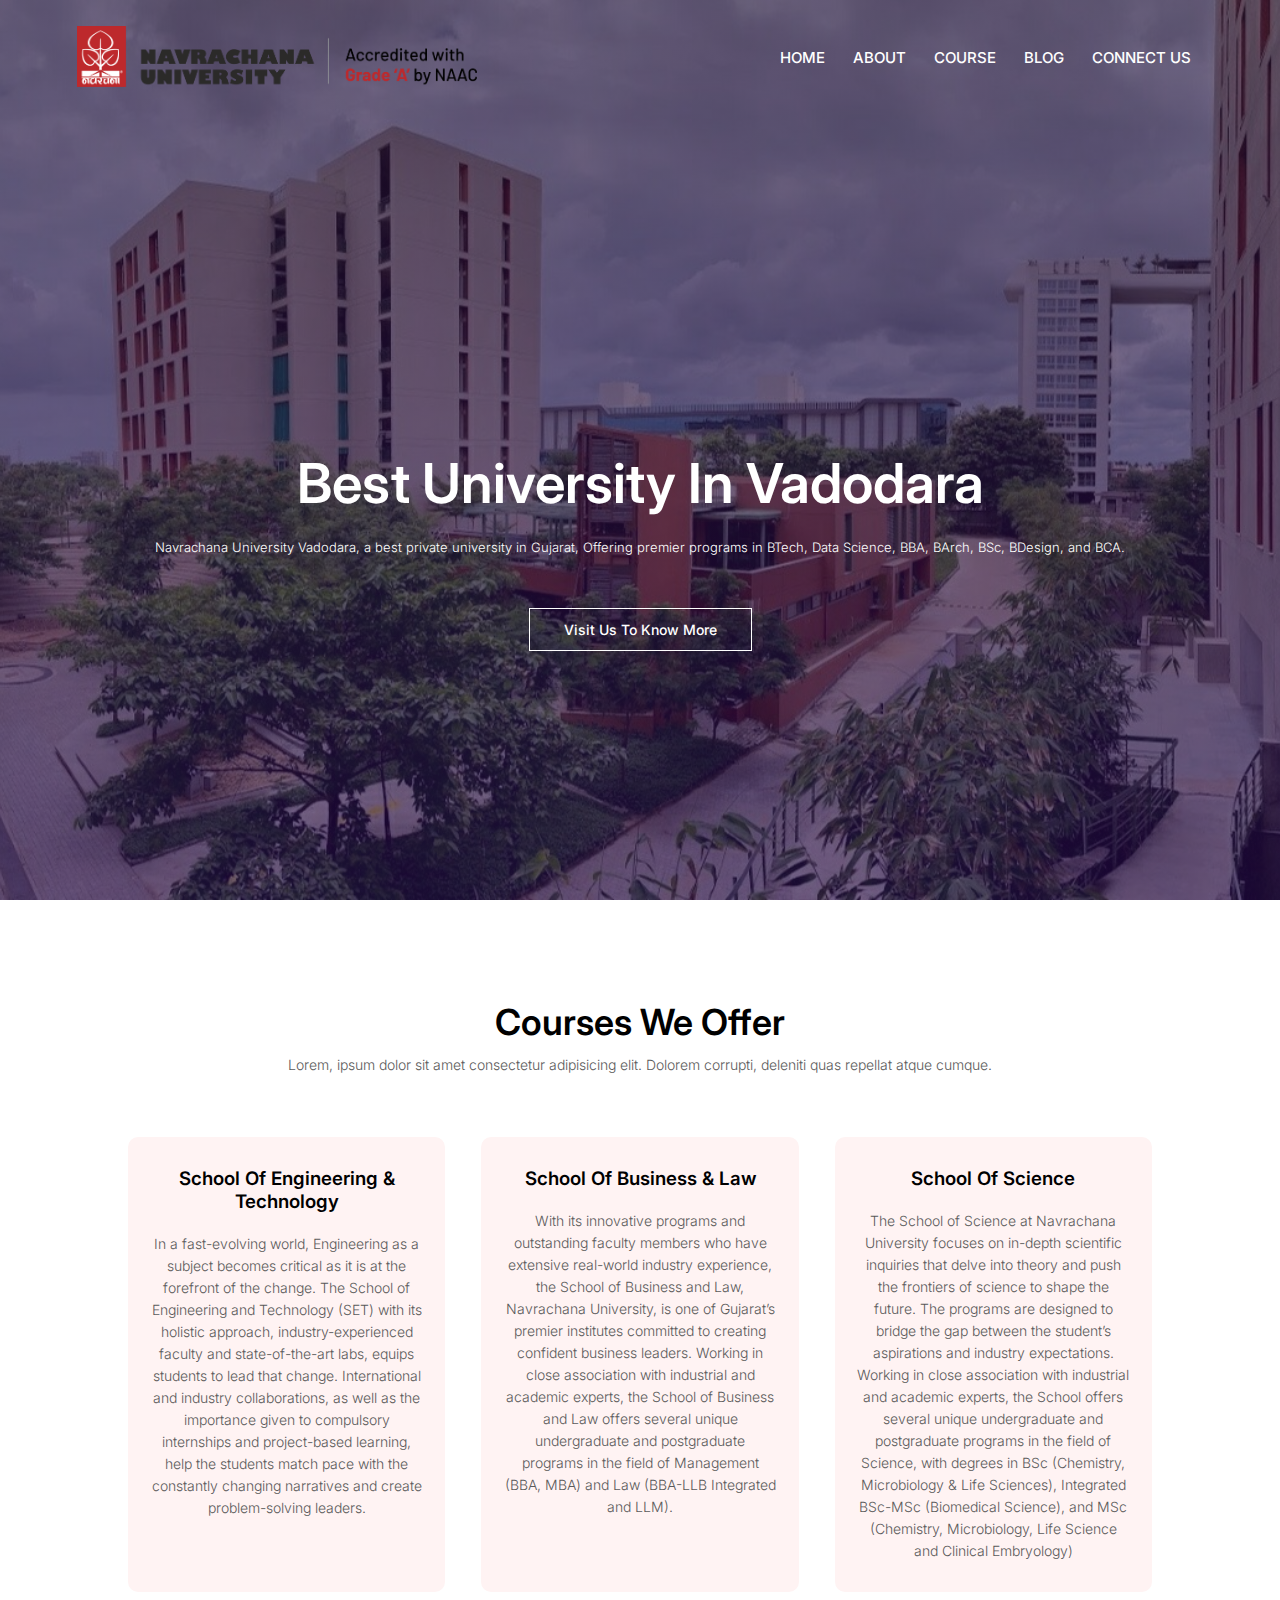
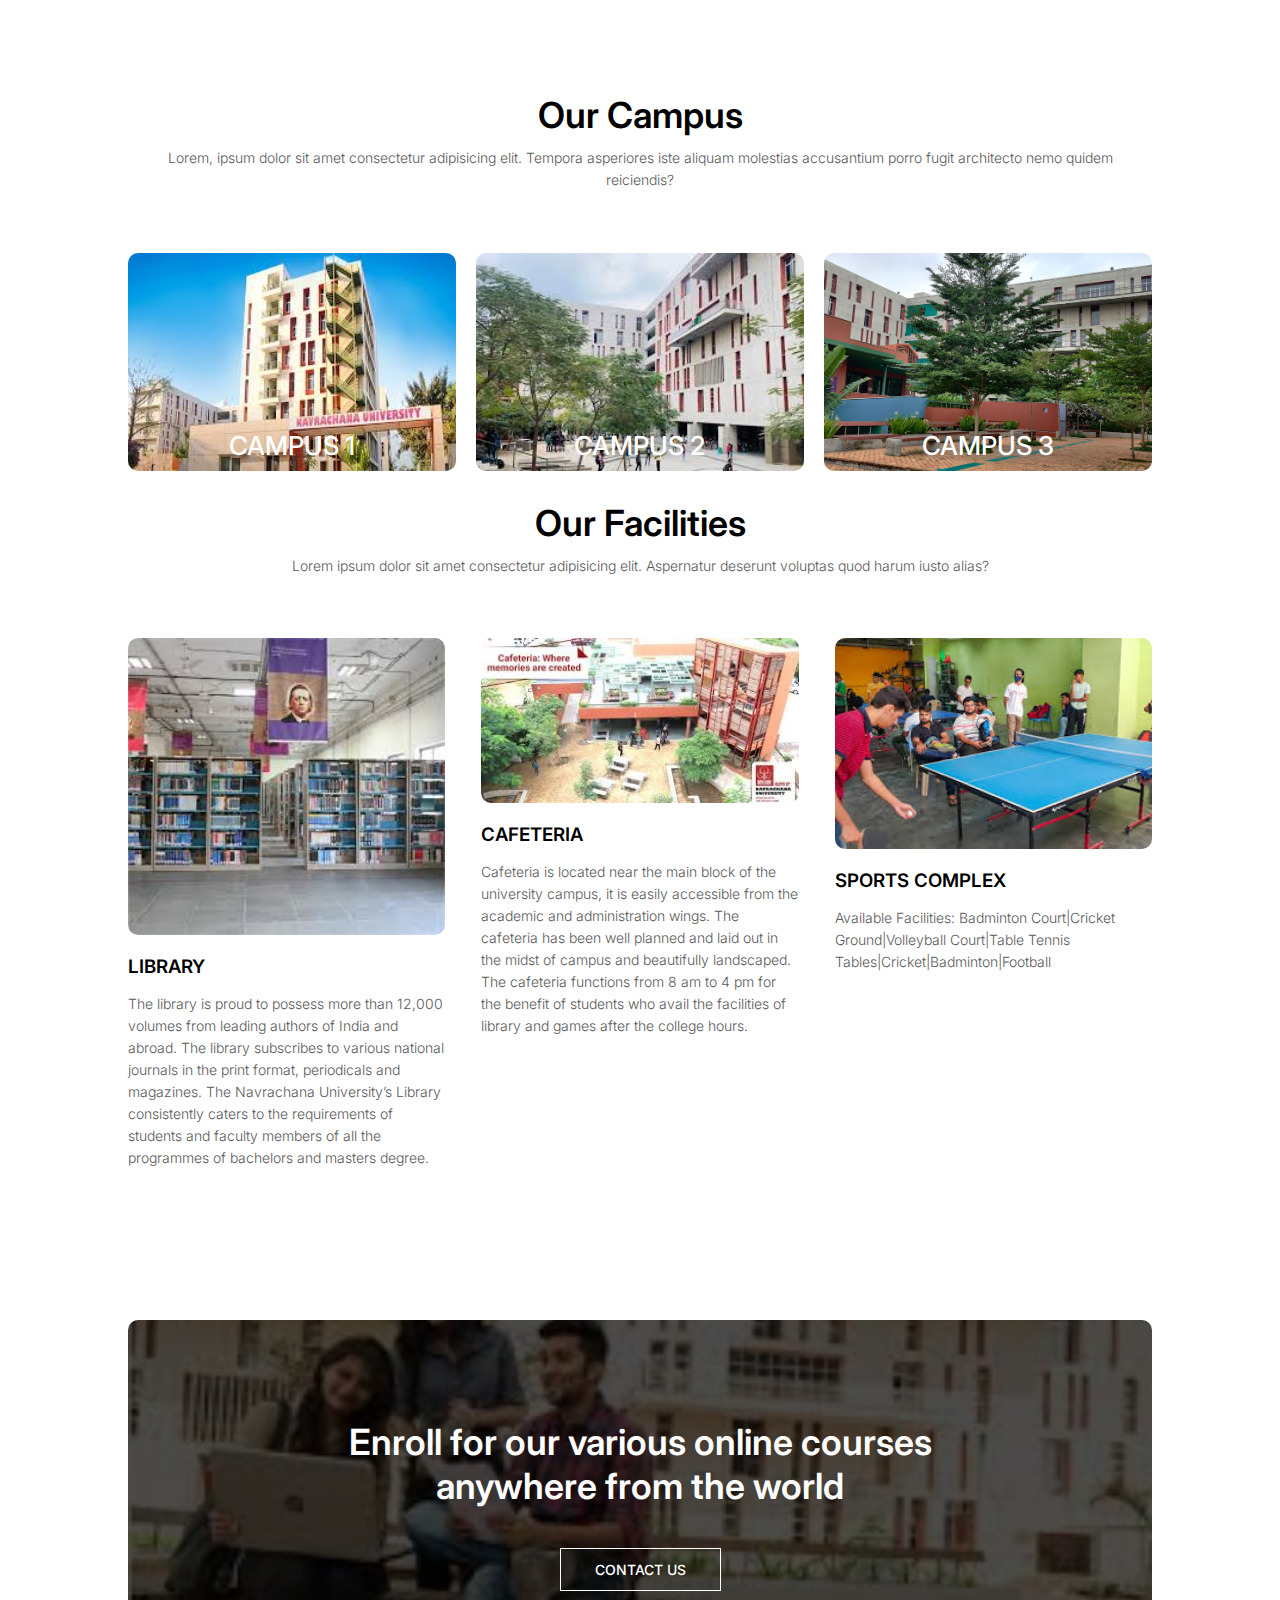
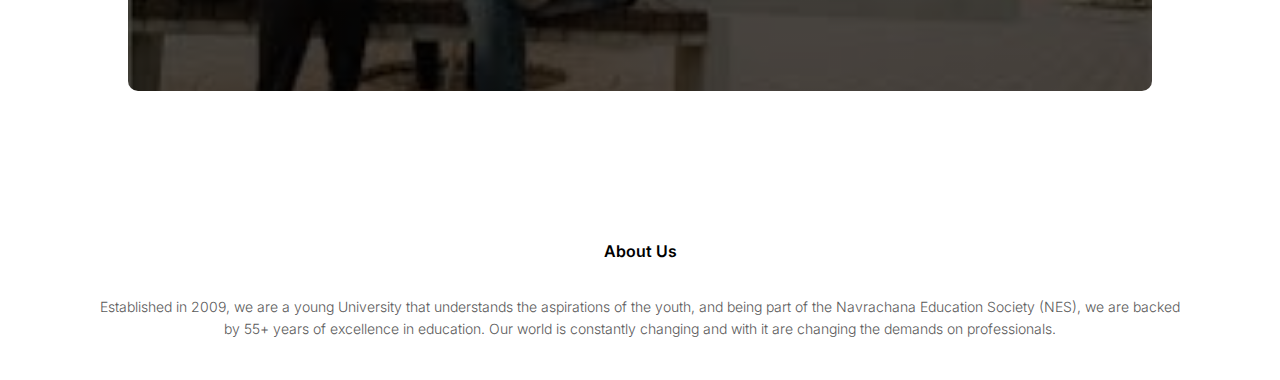
<file: index.html>
<!DOCTYPE html>
<html lang="en">
<head>
    <meta charset="UTF-8">
    <meta name="viewport" content="width=device-width, initial-scale=1.0">
    <title>Navrachna University</title>
    <link rel="stylesheet" href="style.css">
    <link rel="preconnect" href="https://fonts.googleapis.com">
<link rel="preconnect" href="https://fonts.gstatic.com" crossorigin>
<link href="https://fonts.googleapis.com/css2?family=Inter:ital,opsz,wght@0,14..32,500;1,14..32,500&display=swap" rel="stylesheet">
    
</head>

<body>
    <section class="header">
        <nav>
            <a href="index.html"><img src="Nuv Logo.png" alt=""></a>
            <div class="nav_links">
                <ul>
                    <li><a href="">HOME</a></li>
                    <li><a href="about.html">ABOUT</a></li>
                    <li><a href="course.html">COURSE</a></li>
                    <li><a href="blog.html">BLOG</a></li>
                    <li><a href="connect.html">CONNECT US</a></li>
                    
                </ul>
            </div>
        </nav>
        <div class="text-box">
            <h1>Best University In Vadodara</h1>
            <p>Navrachana University Vadodara, a best private university in Gujarat, Offering premier programs in BTech, Data Science, BBA, BArch, BSc, BDesign, and BCA.</p>
            <a href="" class="hero-btn">Visit Us To Know More</a>
        </div>
    </section>

    <!-- COURSE -->
    <section class="course">
        <h1>Courses We Offer</h1>
        <p>Lorem, ipsum dolor sit amet consectetur adipisicing elit. Dolorem corrupti, deleniti quas repellat atque cumque.</p>
        <div class="row">
            <div class="course-col">
                <h3>School Of Engineering & Technology</h3>
                <p>In a fast-evolving world, Engineering as a subject becomes critical as it is at the forefront of the change.
                The School of Engineering and Technology (SET) with its holistic approach, industry-experienced faculty and
                state-of-the-art labs, equips students to lead that change.
                International and industry collaborations, as well as the importance given to compulsory internships and project-based
                learning, help the students match pace with the constantly changing narratives and create problem-solving leaders.</p>
            </div>
            <div class="course-col">
                <h3>School Of Business & Law</h3>
                <p>With its innovative programs and outstanding faculty members who have extensive real-world industry experience, the School of Business and Law, Navrachana University, is one of Gujarat’s premier institutes committed to creating confident business leaders.
                Working in close association with industrial and academic experts, the School of Business and Law offers several unique undergraduate and postgraduate programs in the field of Management (BBA, MBA) and Law (BBA-LLB Integrated and LLM).</p>
            </div>
            <div class="course-col">
                <h3>School Of Science</h3>
                <p>The School of Science at Navrachana University focuses on in-depth scientific inquiries that delve into theory and push the frontiers of science to shape the future. The programs are designed to bridge the gap between the student’s aspirations and industry expectations. Working in close association with industrial and academic experts, the School offers several unique undergraduate and postgraduate programs in the field of Science, with degrees in BSc (Chemistry, Microbiology & Life Sciences), Integrated BSc-MSc (Biomedical Science), and MSc (Chemistry, Microbiology, Life Science and Clinical Embryology)</p>
            </div>
        </div>
    </section>
    <!-- CAMPUS -->
    <section class="campus">
        <h1>Our Campus</h1>
        <p>Lorem, ipsum dolor sit amet consectetur adipisicing elit. Tempora asperiores iste aliquam molestias accusantium porro fugit architecto nemo quidem reiciendis?</p>
        <div class="row">
            <div class="campus-col">
                <img src="Pic1.jpeg" alt="No Image">
                <div class="layer">
                    <h3>CAMPUS 1</h3>
                </div>
            </div>
            <div class="campus-col">
                <img src="pic2.jpeg" alt="No Image">
                <div class="layer">
                    <h3>CAMPUS 2</h3>
                </div>
            </div>
            <div class="campus-col">
                <img src="pic3.jpg" alt="No Image">
                <div class="layer">
                    <h3>CAMPUS 3</h3>
                </div>
            </div>
        </div>
    </section>

    <!-- FACILITIES -->
     <section class="facilities">
        <h1>Our Facilities</h1>
        <p>Lorem ipsum dolor sit amet consectetur adipisicing elit. Aspernatur deserunt voluptas quod harum iusto alias?</p>
        <div class="row">
            <!-- image to be uploaD here -->
            <div class="facilities-col">
                <img src="nuv_lib.jpeg" alt="">
                <h3>LIBRARY</h3>
                <p>The library is proud to possess more than 12,000 volumes from leading authors of India and abroad. The library subscribes to various national journals in the print format, periodicals and magazines. The Navrachana University’s Library consistently caters to the requirements of students and faculty members of all the programmes of bachelors and masters degree.</p>
            </div>
            <div class="facilities-col">
                <img src="nuv_cafe.jpeg" alt="">
                <h3>CAFETERIA</h3>
                <p>Cafeteria is located near the main block of the university campus, it is easily accessible from the academic and administration wings. The cafeteria has been well planned and laid out in the midst of campus and beautifully landscaped. The cafeteria functions from 8 am to 4 pm for the benefit of students who avail the facilities of library and games after the college hours.</p>
            </div>
            <div class="facilities-col">
                <img src="nuv_sports_complex.jpeg" alt="">
                <h3>SPORTS COMPLEX</h3>
                <p>Available Facilities: Badminton Court|Cricket Ground|Volleyball Court|Table Tennis Tables|Cricket|Badminton|Football</p>
            </div>
        </div>
     </section>

     <!-- CONTACT -->
      <section class="cta">
        <h1>Enroll for our various online courses<br>anywhere from the world</h1>
        <a href="" class="hero-btn">CONTACT US</a>
      </section>

      <!-- FOOTER -->
       <section class="footer">
        <h4>About Us</h4>
        <p>Established in 2009, we are a young University that understands the aspirations of the youth, and being part of the Navrachana Education Society (NES), we are backed <br>by 55+ years of excellence in education. Our world is constantly changing and with it are changing the demands on professionals.</p>
       </section>

</body>
</html>
</file>
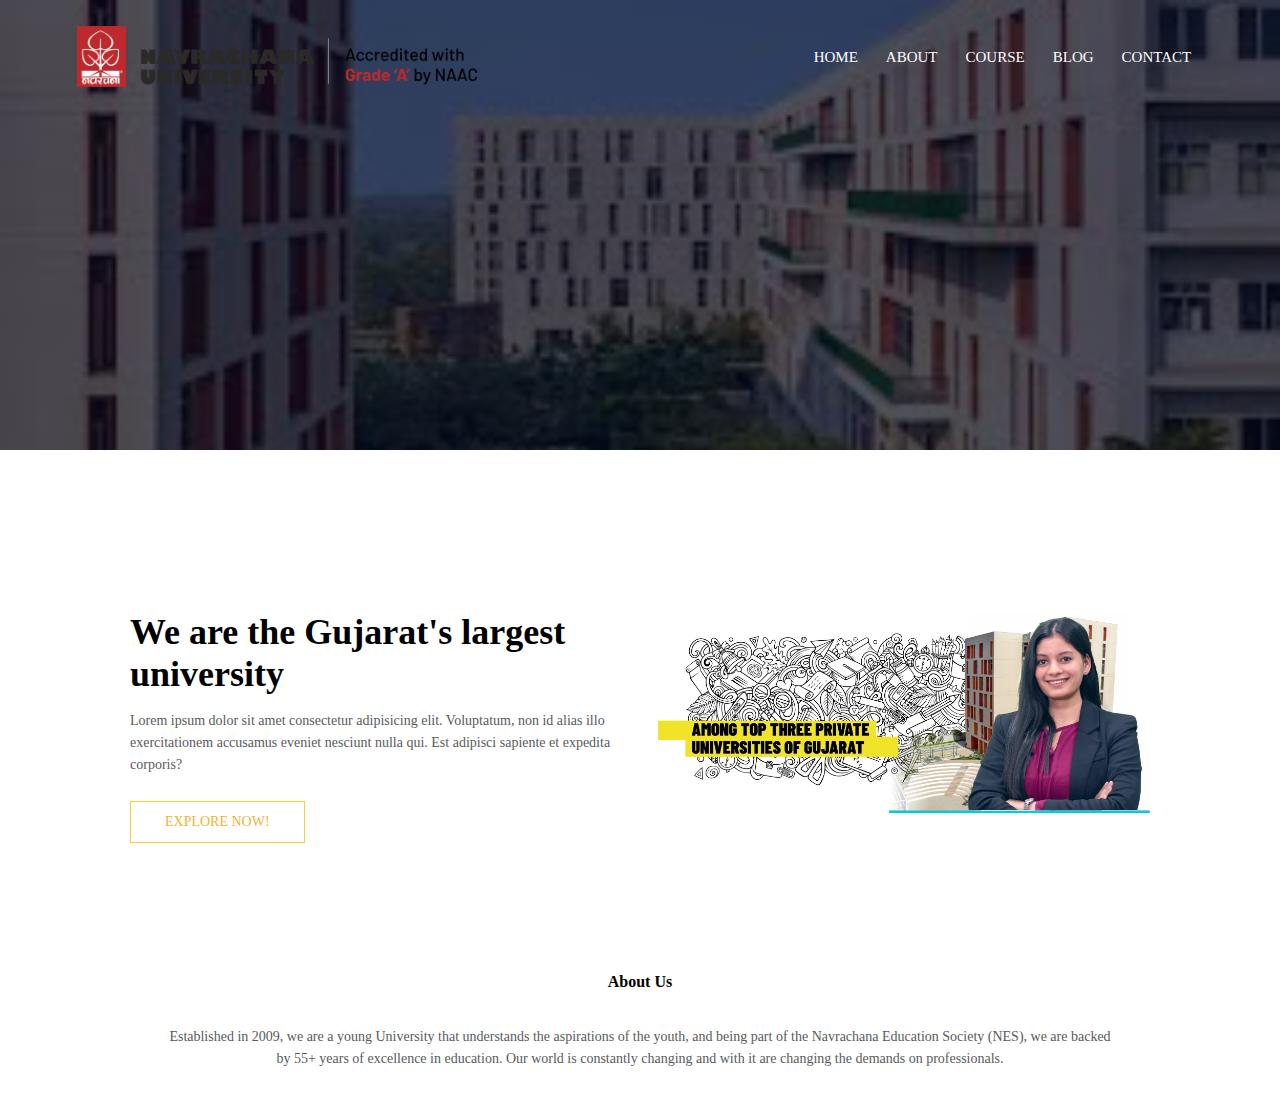
<file: about.html>
<!DOCTYPE html>
<html lang="en">

<head>
    <meta charset="UTF-8">
    <meta name="viewport" content="width=device-width, initial-scale=1.0">
    <title>Navrachna University</title>
    <link rel="stylesheet" href="style.css">
    <link rel="preconnect" href="https://fonts.googleapis.com">
    <link rel="preconnect" href="https://fonts.gstatic.com" crossorigin>
    <style>
        .sub-header{
            height: 50vh;
            width: 100%;
            background-image: linear-gradient(rgba(4,9,30,0.7),rgba(4,9,30,0.7)),url(about.jpeg);
            background-position: center;
            background-size: cover;
            text-align: center;
            color: white;
        }
        .sub-header h1{
            margin-top: 100px;
        }

        .row{
            margin-top: 5%;
            display: flex;
            justify-content: space-between;
        }
        .about-us{
            width: 80%;
            margin: auto;
            padding-top: 80px;
            padding-bottom: 50px;
        }
        .about-col{
            flex-basis: 48%;
            padding: 30px 2px;
        }
        .about-col img{
            width: 100%;
        }
        .about-col h1{
            padding-top: 0;
        }
        .about-col p{
            padding: 15px 0 25px;
        }
        .hero-btn{
            display: inline-block;
            text-decoration: none;
            color: white;
            border: 1px solid white;
            padding: 12px 34px;
            font-size: 14px;
            background: transparent;
            position: relative;
            cursor: pointer;
        }
        .hero-btn:hover{
            border: 1px solid #f44336;
            background: #f44336;
            transition: 1s;
        }
        .red-btn{
            border: 1px solid#f4d136;
            background: transparent;
            color: #f4b136;
        }
    </style>


</head>

<body>
    <section class="sub-header">
        <nav>
            <a href="index.html"><img src="Nuv Logo.png" alt=""></a>
            <div class="nav_links">
                <ul>
                    <li><a href="index.html">HOME</a></li>
                    <li><a href="about.html">ABOUT</a></li>
                    <li><a href="course.html">COURSE</a></li>
                    <li><a href="">BLOG</a></li>
                    <li><a href="">CONTACT</a></li>

                </ul>
            </div>
        </nav>
    </section>

    <section class="table">
        
    </section>

    <!-- about us content -->
     <section class="about-us">
        <div class="row">
            <div class="about-col">
                <h1>We are the Gujarat's largest university</h1>
                <p>Lorem ipsum dolor sit amet consectetur adipisicing elit. Voluptatum, non id alias illo exercitationem accusamus eveniet nesciunt nulla qui. Est adipisci sapiente et expedita corporis?</p>
                <a href="" class="hero-btn red-btn">EXPLORE NOW!</a>
            </div>
            <div class="about-col">
                <img src="about-img.jpeg" alt="">
            </div>
        </div>
     </section>






    <!-- FOOTER -->
    <section class="footer">
        <h4>About Us</h4>
        <p>Established in 2009, we are a young University that understands the aspirations of the youth, and being part
            of the Navrachana Education Society (NES), we are backed <br>by 55+ years of excellence in education. Our
            world is constantly changing and with it are changing the demands on professionals.</p>
    </section>

</body>

</html>
</file>
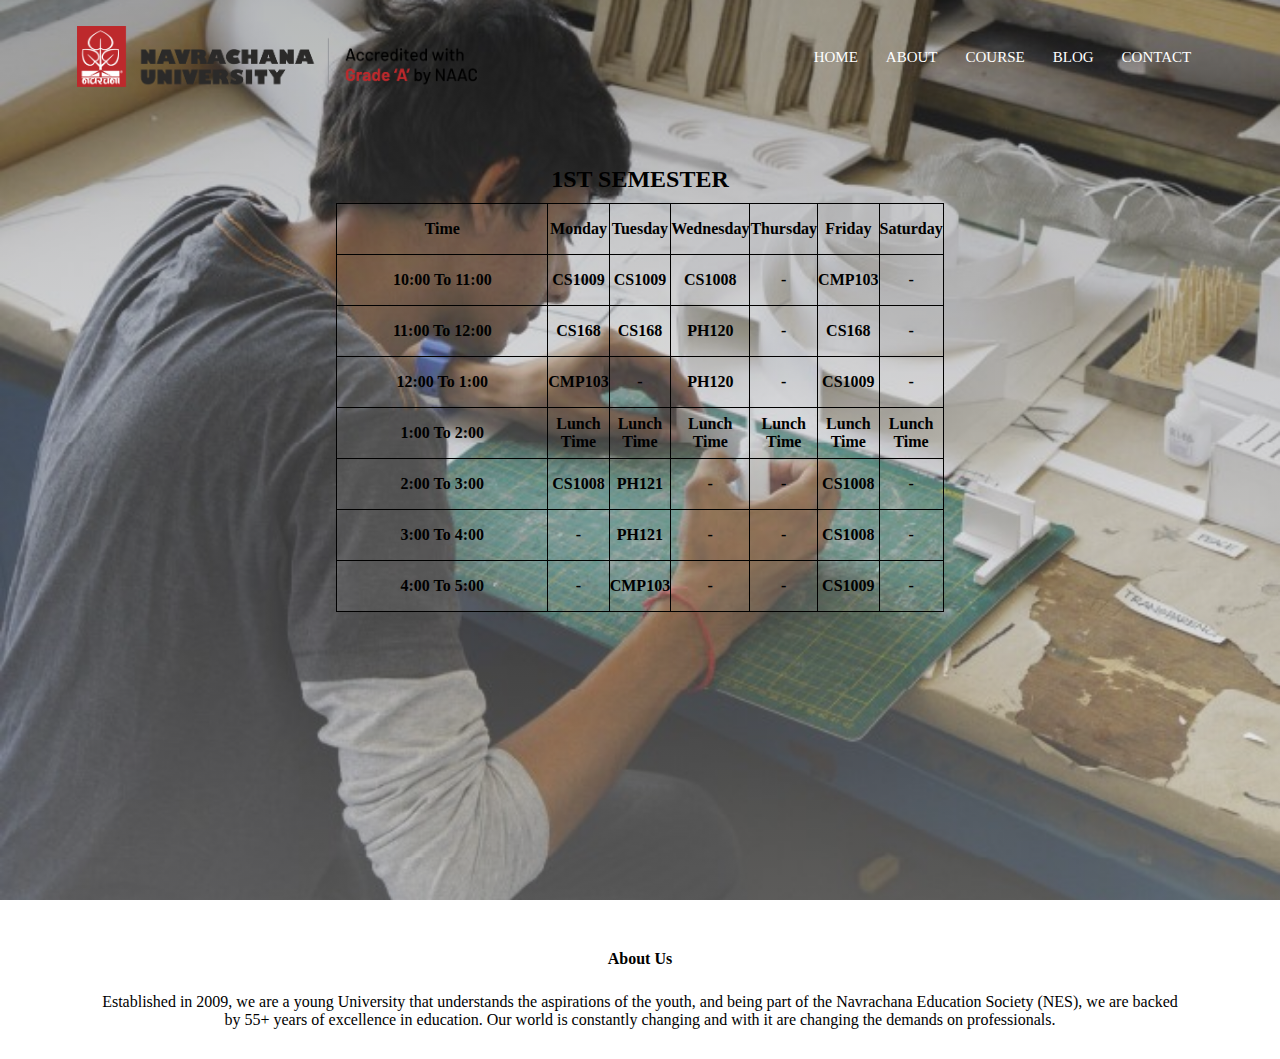
<file: Autumn.html>
<!DOCTYPE html>
<html lang="en">

<head>
    <meta charset="UTF-8">
    <meta name="viewport" content="width=device-width, initial-scale=1.0">
    <title>Courses in Navrachna University</title>
    <style>
        * {
            margin: 0;
            padding: 0;
            font-family: "Inter", serif;
            font-optical-sizing: auto;
            font-weight: 500;
            font-style: normal;
        }


        .header {
            min-height: 100vh;
            width: 100%;
            background-image: linear-gradient(rgba(48, 48, 48, 0.336), rgba(247, 247, 247, 0.322)), url(course.jpg);
            background-position: center;
            background-size: cover;
            position: relative;
        }

        nav {
            display: flex;
            padding: 2% 6%;
            justify-content: space-between;
            align-items: center;

        }

        nav img {
            width: 400px;
        }

        .nav_links {
            flex: 1;
            text-align: right;

        }

        .nav_links ul li {
            list-style: none;
            display: inline-block;
            padding: 8px 12px;
            position: relative;
            color: #ffffff;
        }

        .nav_links ul li a {
            color: #ffffff;
            text-decoration: none;
            font-size: 15px;
        }

        .nav_links ul li::after {
            content: '';
            width: 0%;
            height: 2px;
            background: f44336;
            display: block;
            margin: auto;
            transition: 0.5s;
        }

        .nav_links ul li:hover::after {
            width: 100%;
            background-color: blue;
        }

        .table-container {
            display: flex;
            flex-direction: column;
            justify-content: center;
            align-items: center;
            text-align: center;
            margin-top: 50px;
        }

        table,
        tr,
        td,
        th {
            font-family: Cambria, Cochin, Georgia, Times, 'Times New Roman', serif;
            border: 1px solid black;
            border-collapse: collapse;
            font-weight: bold;
            background-color: rgba(255, 255, 255, 0.027);
            height: 50px;
            width: 100%;
            border-collapse: collapse;



        }


        .table-title {
            font-size: 24px;
            font-weight: bold;
            margin-bottom: 10px;

        }

        .table table {
            border-collapse: collapse;
            text-align: center;

        }

        .anchor {
            color: black;
            text-decoration: none;
            font-weight: bold;
        }

        .anchor:hover {
            color: #ff0000;
        }
        .footer {
            width: 100%;
            text-align: center;
            padding: 30px 0;
        }
        .footer h4{
            margin-bottom: 25px;
            margin-top: 20px;
            font-weight: 600;
        }
    </style>
</head>

<body>
    <section class="header">
        <nav>
            <a href="index.html"><img src="Nuv Logo.png" alt=""></a>
            <div class="nav_links">
                <ul>
                    <li><a href="index.html">HOME</a></li>
                    <li><a href="about.html">ABOUT</a></li>
                    <li><a href="course.html">COURSE</a></li>
                    <li><a href="blog.html">BLOG</a></li>
                    <li><a href="">CONTACT</a></li>
                </ul>
            </div>
        </nav>
        <div class="table-container">
            <h2 class="table-title">1ST SEMESTER</h2>

            <div class="table">
                <table>
                    <tr>
                        <th>Time</th>
                        <th>Monday</th>
                        <th>Tuesday</th>
                        <th>Wednesday</th>
                        <th>Thursday</th>
                        <th>Friday</th>
                        <th>Saturday</th>
                    </tr>
                    <tr>
                        <td>10:00 To 11:00</td>
                        <td>CS1009</td>
                        <td>CS1009</td>
                        <td>CS1008</td>
                        <td>-</td>
                        <td>CMP103</td>
                        <td>-</td>
                    </tr>
                    <tr>
                        <td>11:00 To 12:00</td>
                        <td>CS168</td>
                        <td>CS168</td>
                        <td>PH120</td>
                        <td>-</td>
                        <td>CS168</td>
                        <td>-</td>
                    </tr>
                    <tr>
                        <td>12:00 To 1:00</td>
                        <td>CMP103</td>
                        <td>-</td>
                        <td>PH120</td>
                        <td>-</td>
                        <td>CS1009</td>
                        <td>-</td>
                    </tr>
                    <tr>
                        <td>1:00 To 2:00</td>
                        <td>Lunch Time</td>
                        <td>Lunch Time</td>
                        <td>Lunch Time</td>
                        <td>Lunch Time</td>
                        <td>Lunch Time</td>
                        <td>Lunch Time</td>
                    </tr>
                    <tr>
                        <td>2:00 To 3:00</td>
                        <td>CS1008</td>
                        <td>PH121</td>
                        <td>-</td>
                        <td>-</td>
                        <td>CS1008</td>
                        <td>-</td>
                    </tr>
                    <tr>
                        <td>3:00 To 4:00</td>
                        <td>-</td>
                        <td>PH121</td>
                        <td>-</td>
                        <td>-</td>
                        <td>CS1008</td>
                        <td>-</td>
                    </tr>
                    <tr>
                        <td>4:00 To 5:00</td>
                        <td>-</td>
                        <td>CMP103</td>
                        <td>-</td>
                        <td>-</td>
                        <td>CS1009</td>
                        <td>-</td>
                    </tr>



                </table>
            </div>
        </div>
    </section>

    <section class="footer">
        <h4>About Us</h4>
        <p>Established in 2009, we are a young University that understands the aspirations of the youth, and being part
            of the Navrachana Education Society (NES), we are backed <br>by 55+ years of excellence in education. Our
            world is constantly changing and with it are changing the demands on professionals.</p>
    </section>
</body>

</html>
</file>
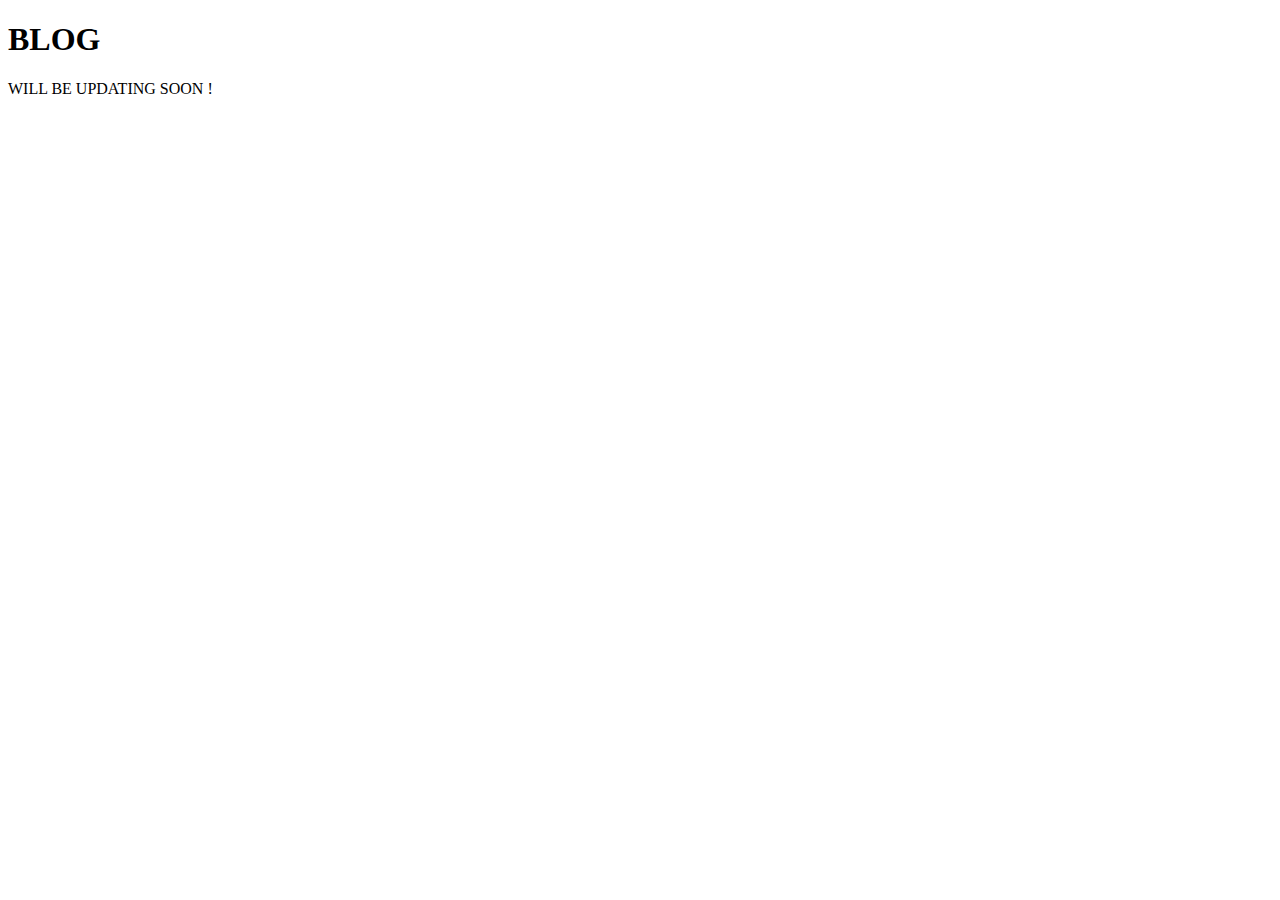
<file: blog.html>
<!DOCTYPE html>
<html lang="en">
<head>
    <meta charset="UTF-8">
    <meta name="viewport" content="width=device-width, initial-scale=1.0">
    <title>Navrachna University Blog</title>
</head>
<body>
    <section>
        <h1>BLOG</h1>
        <p>WILL BE UPDATING SOON !</p>
    </section>
</body>
</html>
</file>
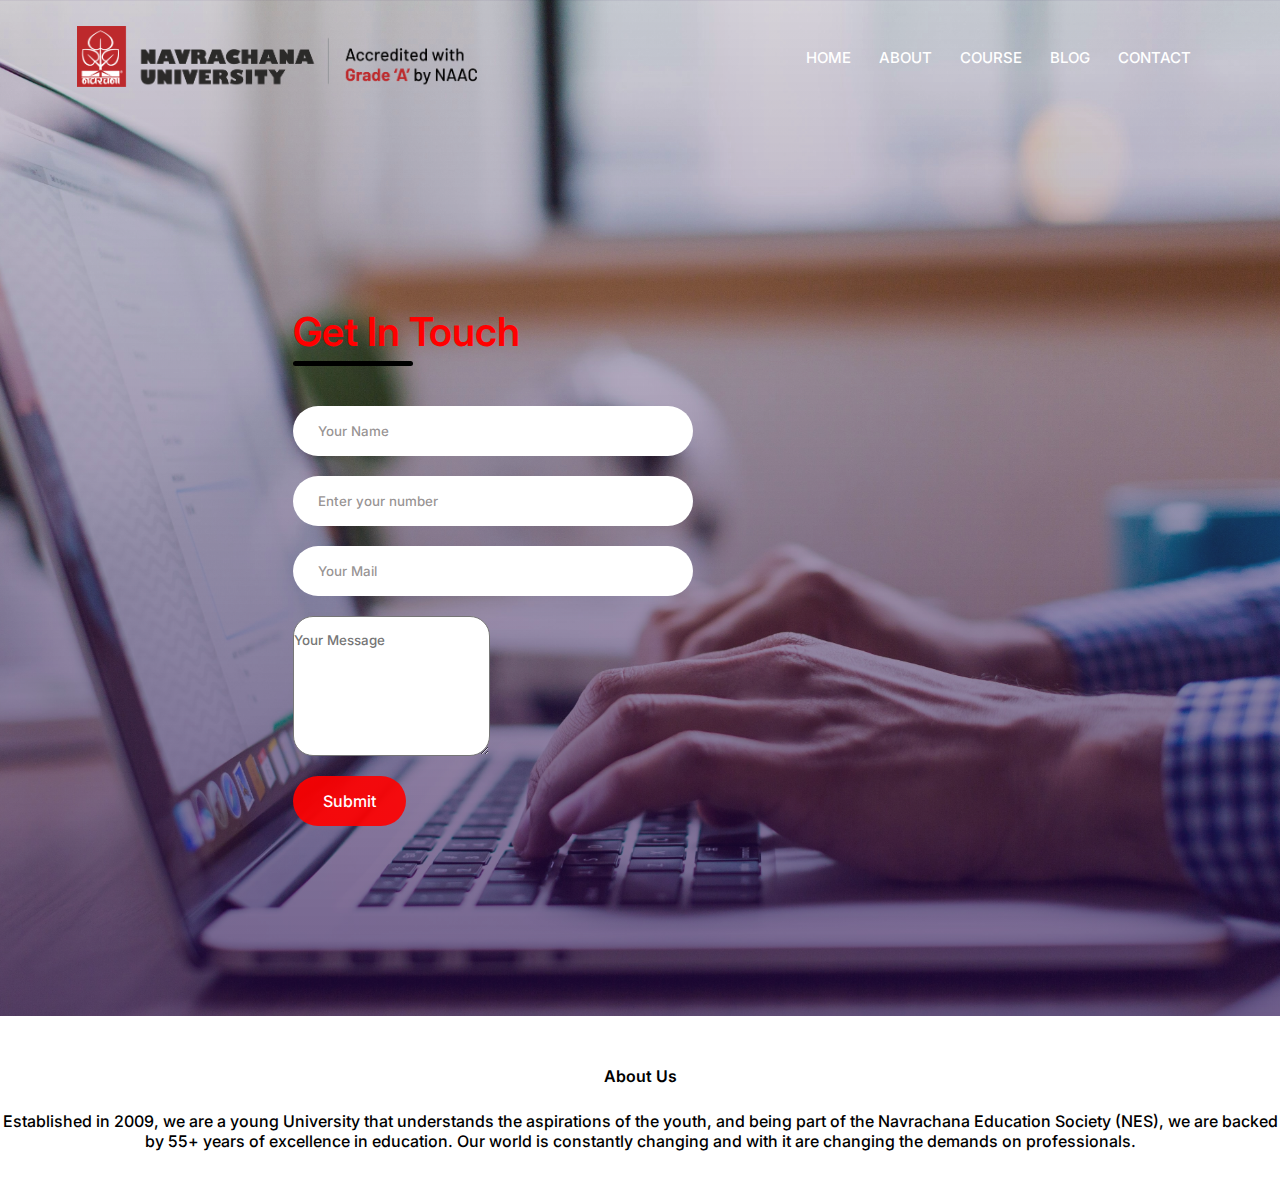
<file: connect.html>
<!DOCTYPE html>
<html lang="en">
<head>
    <meta charset="UTF-8">
    <meta name="viewport" content="width=device-width, initial-scale=1.0">
    <title>Navrachna University</title>

    <link rel="preconnect" href="https://fonts.googleapis.com">
<link rel="preconnect" href="https://fonts.gstatic.com" crossorigin>
<link href="https://fonts.googleapis.com/css2?family=Inter:ital,opsz,wght@0,14..32,500;1,14..32,500&display=swap" rel="stylesheet">
<style>
    *{
        margin: 0;
        padding: 0;
        box-sizing: border-box;
        font-family: "Inter", serif;
        font-optical-sizing: auto;
        font-weight: 500;
        font-style: normal;
    }
    
    
    .header{
        min-height: 100vh;
        width: 100%;
        background-image: linear-gradient(rgba(41, 18, 54, 0.185),rgba(39, 9, 78, 0.644)),url(connect_us.jpg);
        background-position: center;
        background-size: cover;
        position: relative;
    }
    nav{
        display: flex;
        padding: 2% 6%;
        justify-content: space-between;
        align-items: center;
    
    }
    
    nav img{
        width: 400px;
    }
    
    .nav_links{
        flex: 1;
        text-align: right;
    
    }
    .nav_links ul li{
        list-style: none;
        display: inline-block;
        padding: 8px 12px;
        position: relative;
        color: #ffffff;
    }
    .nav_links ul li a{
        color: #ffffff;
        text-decoration: none;
        font-size: 15px;
    }
    .nav_links ul li::after{
        content: '';
        width: 0%;
        height: 2px;
        background: f44336;
        display: block;
        margin: auto;
        transition: 0.5s;
    }
    .nav_links ul li:hover::after {
        width: 100%;
        background-color: blue;
    }

    /* forms */
    .contact-container{
        height: 100vh;
        display: flex;
        align-items: center;
        justify-content: space-evenly;
    }
    .contact-left{
        display: flex;
        flex-direction: column;
        align-items: start;
        gap: 20px;
    }
    .contact-left-title h2{
        font-weight: 600;
        color: rgb(255, 0, 0);
        font-size: 40px;
        margin-bottom: 5px;
    }
    .contact-left-title hr{
        border: none;
        width: 120px;
        height: 5px;
        background-color: rgb(0, 0, 0);
        border-radius: 10px;
        margin-bottom: 20px;

    }
    .contact-inputs{
        width: 400px;
        height: 50px;
        border: none;
        outline: none;
        padding-left: 25px;
        font-weight: 500;
        color: rgb(255, 0, 0);
        border-radius: 50px;
    }
    .contact-left textarea{
        height: 140px;
        padding-top: 15px;
        border-radius: 20px;
    }
    .contact-inputs:focus{
        border: 2px solid rgb(255, 0, 0);
    }
    .contact-inputs::placeholder{
        color: #928d8df3;
    }
    .contact-left button{
        display: flex;
        align-items: center;
        padding: 15px 30px;
        font-size: 16px;
        color: #ffffff;
        gap: 10px;
        border: none;
        border-radius: 50px;
        background: linear-gradient(270deg,rgba(255, 0, 0, 0.911),rgba(255, 0, 0, 0.925));
        cursor: pointer;
    }


    .footer {
        width: 100%;
        text-align: center;
        padding: 30px 0;
    }
    .footer h4{
        margin-bottom: 25px;
        margin-top: 20px;
        font-weight: 600;
    }
</style>
    
</head>

<body>
    <section class="header">
        <nav>
            <a href="index.html"><img src="Nuv Logo.png" alt=""></a>
            <div class="nav_links">
                <ul>
                    <li><a href="index.html">HOME</a></li>
                    <li><a href="about.html">ABOUT</a></li>
                    <li><a href="course.html">COURSE</a></li>
                    <li><a href="blog.html">BLOG</a></li>
                    <li><a href="">CONTACT</a></li>
                    
                </ul>
            </div>
        </nav>

        <!-- FORMS -->
         <div class="contact-container">
            <form action="" class="contact-left">
                <div class="contact-left-title">
                    <h2>Get In Touch</h2>
                    <hr>
                </div>
                <input type="text" name="name" placeholder="Your Name" class="contact-inputs" required>
                <input type="number" name="phone" placeholder="Enter your number" class="contact-inputs" required>
                <input type="email" name="name" placeholder="Your Mail" class="contact-inputs" required>
                <textarea name="message" placeholder="Your Message" class="contact-input" required></textarea>
                <button type="submit">Submit</button>
            </form>
            <div class="contact-right">

            </div>
         </div>
    </section>
    
    <section>

    </section>
    <!-- FOOTER -->
    <section class="footer">
        <h4>About Us</h4>
        <p>Established in 2009, we are a young University that understands the aspirations of the youth, and being part of the Navrachana Education Society (NES), we are backed <br>by 55+ years of excellence in education. Our world is constantly changing and with it are changing the demands on professionals.</p>
       </section>
</body>
</file>
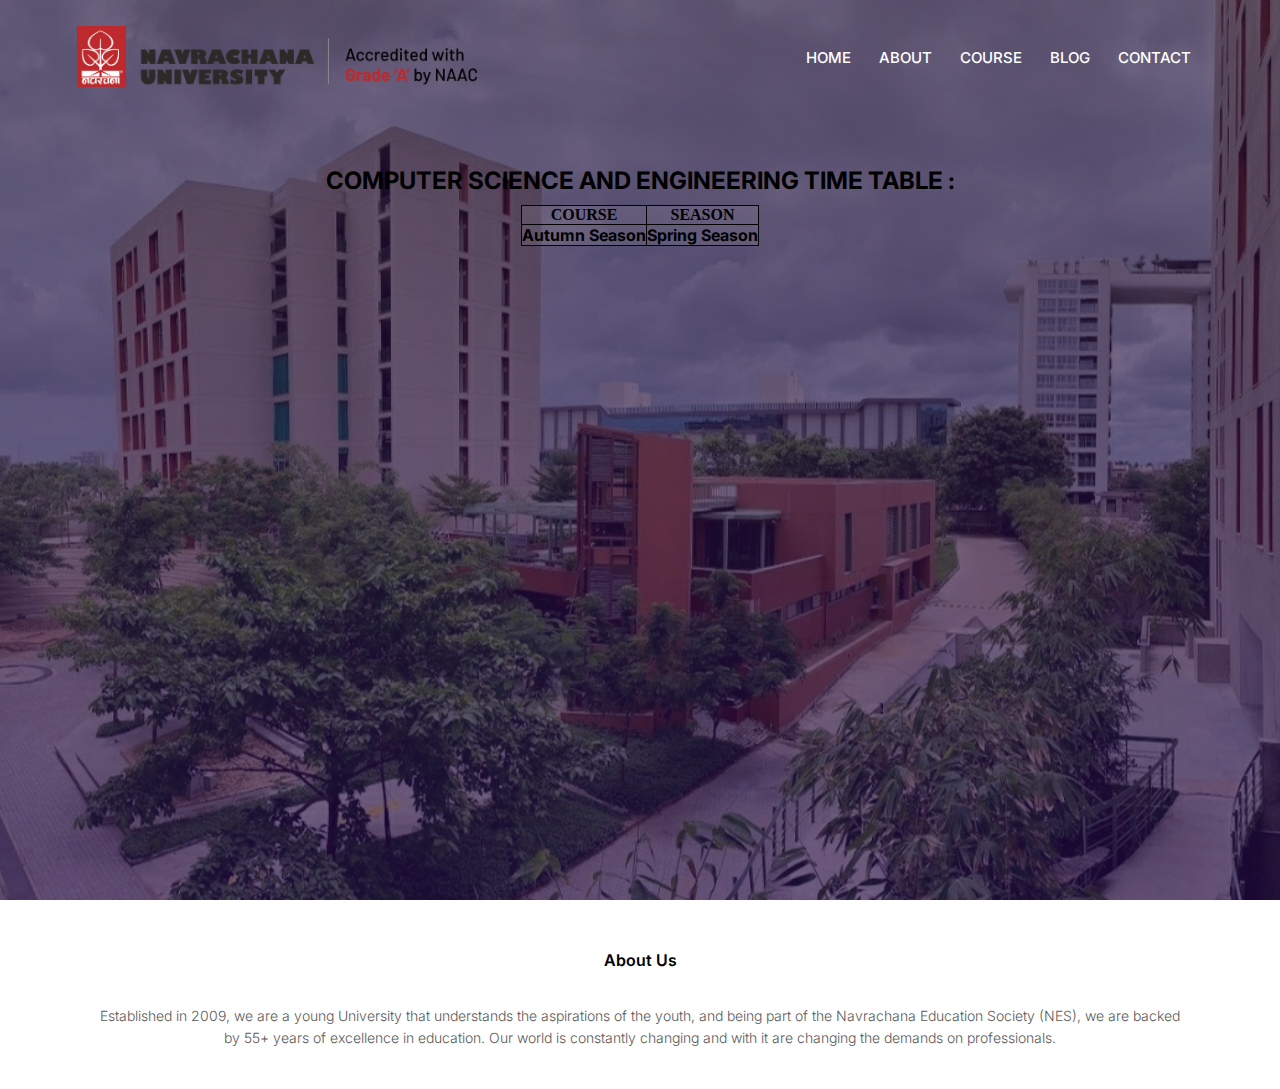
<file: course.html>
<!DOCTYPE html>
<html lang="en">

<head>
    <meta charset="UTF-8">
    <meta name="viewport" content="width=device-width, initial-scale=1.0">
    <title>Navrachna University</title>
    <link rel="stylesheet" href="style.css">
    <link rel="preconnect" href="https://fonts.googleapis.com">
    <link rel="preconnect" href="https://fonts.gstatic.com" crossorigin>
    <link href="https://fonts.googleapis.com/css2?family=Inter:ital,opsz,wght@0,14..32,500;1,14..32,500&display=swap"
        rel="stylesheet">

    <style>
        .table {
            border: 1px;

        }

        .table-container {
            display: flex;
            flex-direction: column;
            justify-content: center;
            align-items: center;
            text-align: center;
            margin-top: 50px;
        }

        table,
        tr,
        td,
        th {
            font-family: Cambria, Cochin, Georgia, Times, 'Times New Roman', serif;
            border: 1px solid black;
            border-collapse: collapse;
            font-weight: bold;
            background-color: rgba(255, 255, 255, 0.027);
        }


        .table-title {
            font-size: 24px;
            font-weight: bold;
            margin-bottom: 10px;

        }

        .table table {
            border-collapse: collapse;
            text-align: center;

        }

        .anchor {
            color: black;
            text-decoration: none;
            font-weight: bold;
        }

        .anchor:hover {
            color: #ff0000;
        }
        .footer {
            width: 100%;
            text-align: center;
            padding: 30px 0;
        }
        .footer h4{
            margin-bottom: 25px;
            margin-top: 20px;
            font-weight: 600;
        }
    </style>

</head>

<body>
    <section class="header">
        <nav>
            <a href="index.html"><img src="Nuv Logo.png" alt=""></a>
            <div class="nav_links">
                <ul>
                    <li><a href="">HOME</a></li>
                    <li><a href="about.html">ABOUT</a></li>
                    <li><a href="course.html">COURSE</a></li>
                    <li><a href="blog.html">BLOG</a></li>
                    <li><a href="">CONTACT</a></li>

                </ul>
            </div>
        </nav>
        <div class="table-container">
            <h2 class="table-title">COMPUTER SCIENCE AND ENGINEERING TIME TABLE :</h2>

            <div class="table">
                <table>
                    <tr>
                        <th>COURSE</th>
                        <th>SEASON</th>
                    </tr>
                    <tr>
                        <td><a class="anchor" href="Autumn.html">Autumn Season</a></td>
                        <td><a class="anchor" href="Spring.html">Spring Season</a></td>
                    </tr>
                </table>
            </div>
        </div>
    </section>

    <!-- FOOTER -->
    <section class="footer">
        <h4>About Us</h4>
        <p>Established in 2009, we are a young University that understands the aspirations of the youth, and being part
            of the Navrachana Education Society (NES), we are backed <br>by 55+ years of excellence in education. Our
            world is constantly changing and with it are changing the demands on professionals.</p>
    </section>
</body>
</file>
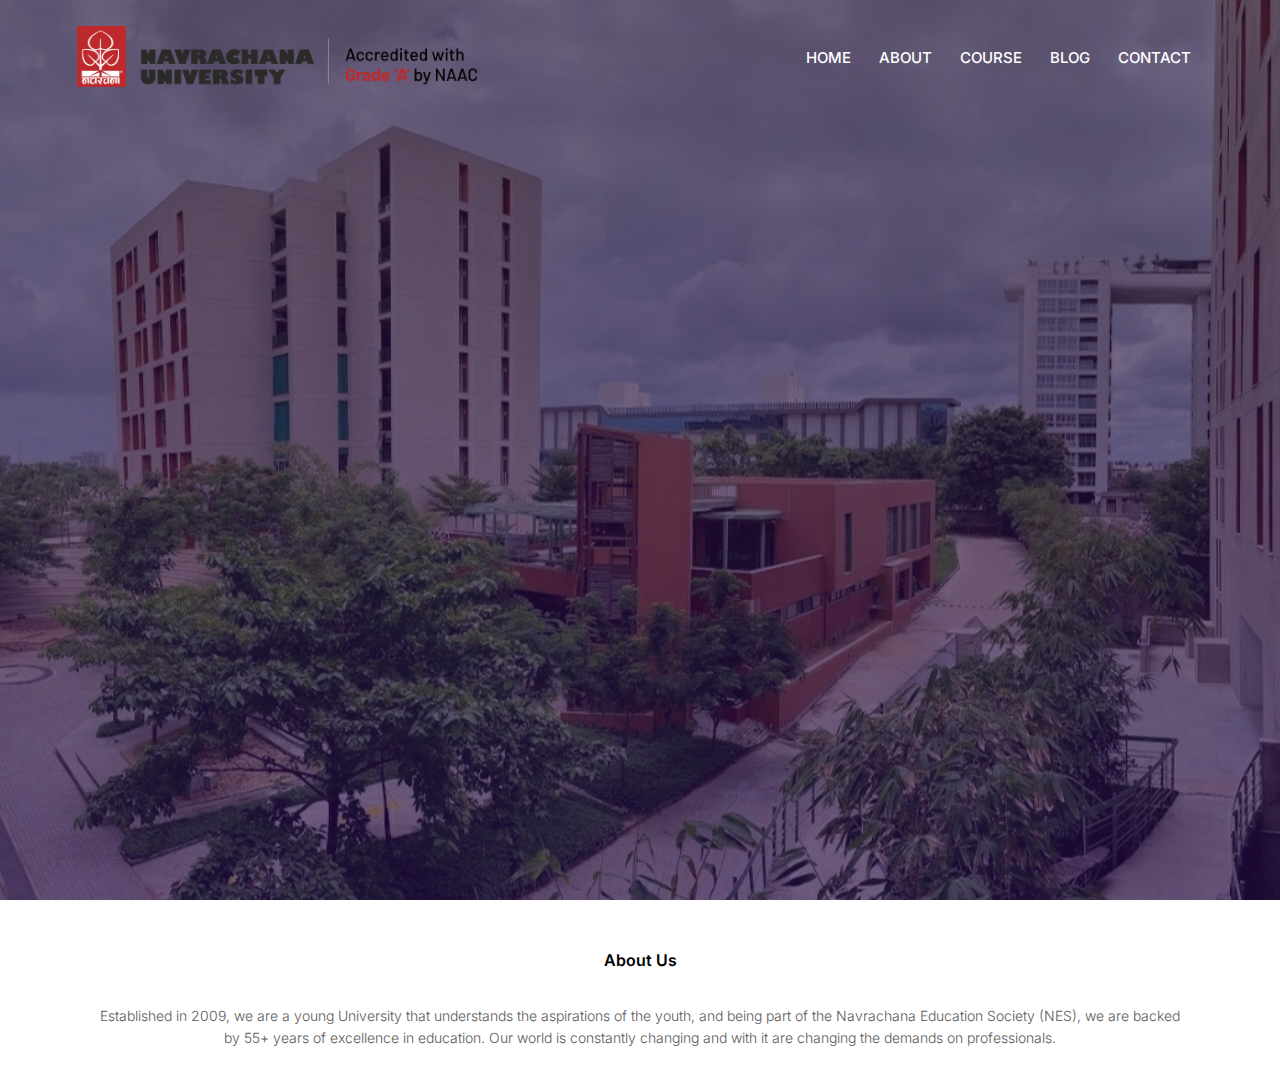
<file: Demo.html>
<!DOCTYPE html>
<html lang="en">
<head>
    <meta charset="UTF-8">
    <meta name="viewport" content="width=device-width, initial-scale=1.0">
    <title>Navrachna University</title>
    <link rel="stylesheet" href="style.css">
    <link rel="preconnect" href="https://fonts.googleapis.com">
<link rel="preconnect" href="https://fonts.gstatic.com" crossorigin>
<link href="https://fonts.googleapis.com/css2?family=Inter:ital,opsz,wght@0,14..32,500;1,14..32,500&display=swap" rel="stylesheet">
    
</head>

<body>
    <section class="header">
        <nav>
            <a href="index.html"><img src="Nuv Logo.png" alt=""></a>
            <div class="nav_links">
                <ul>
                    <li><a href="">HOME</a></li>
                    <li><a href="about.html">ABOUT</a></li>
                    <li><a href="course.html">COURSE</a></li>
                    <li><a href="blog.html">BLOG</a></li>
                    <li><a href="">CONTACT</a></li>
                    
                </ul>
            </div>
        </nav>
    </section>

    <!-- FOOTER -->
    <section class="footer">
        <h4>About Us</h4>
        <p>Established in 2009, we are a young University that understands the aspirations of the youth, and being part of the Navrachana Education Society (NES), we are backed <br>by 55+ years of excellence in education. Our world is constantly changing and with it are changing the demands on professionals.</p>
       </section>
</body>
</file>
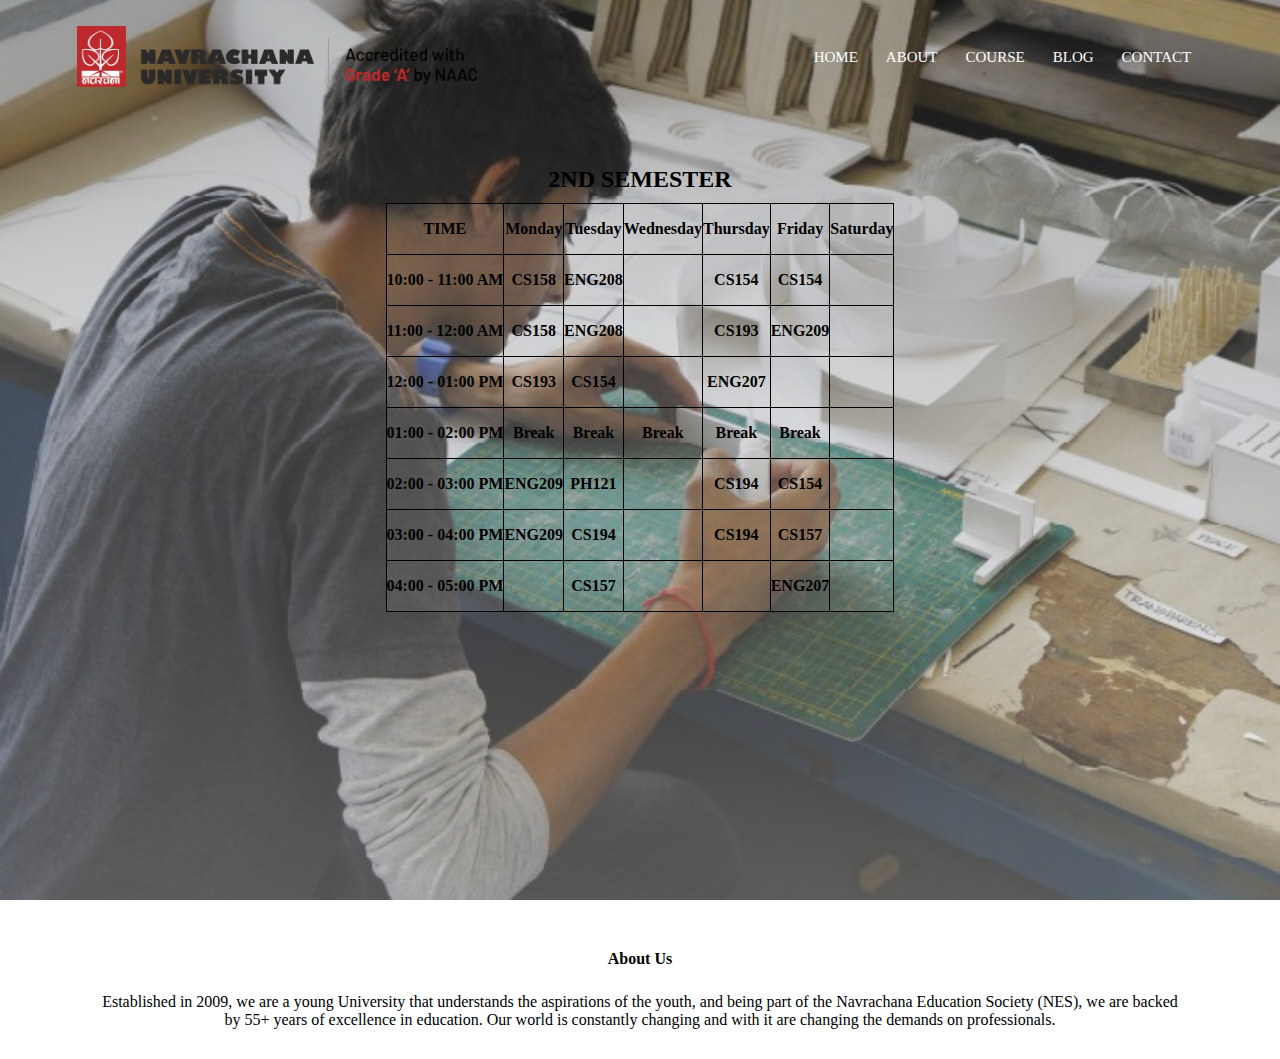
<file: Spring.html>
<!DOCTYPE html>
<html lang="en">

<head>
    <meta charset="UTF-8">
    <meta name="viewport" content="width=device-width, initial-scale=1.0">
    <title>Courses in Navrachna University</title>
    <style>
        * {
            margin: 0;
            padding: 0;
            font-family: "Inter", serif;
            font-optical-sizing: auto;
            font-weight: 500;
            font-style: normal;
        }


        .header {
            min-height: 100vh;
            width: 100%;
            background-image: linear-gradient(rgba(48, 48, 48, 0.336), rgba(247, 247, 247, 0.322)), url(course.jpg);
            background-position: center;
            background-size: cover;
            position: relative;
        }

        nav {
            display: flex;
            padding: 2% 6%;
            justify-content: space-between;
            align-items: center;

        }

        nav img {
            width: 400px;
        }

        .nav_links {
            flex: 1;
            text-align: right;

        }

        .nav_links ul li {
            list-style: none;
            display: inline-block;
            padding: 8px 12px;
            position: relative;
            color: #ffffff;
        }

        .nav_links ul li a {
            color: #ffffff;
            text-decoration: none;
            font-size: 15px;
        }

        .nav_links ul li::after {
            content: '';
            width: 0%;
            height: 2px;
            background: f44336;
            display: block;
            margin: auto;
            transition: 0.5s;
        }

        .nav_links ul li:hover::after {
            width: 100%;
            background-color: blue;
        }

        .table-container {
            display: flex;
            flex-direction: column;
            justify-content: center;
            align-items: center;
            text-align: center;
            margin-top: 50px;
        }

        table,
        tr,
        td,
        th {
            font-family: Cambria, Cochin, Georgia, Times, 'Times New Roman', serif;
            border: 1px solid black;
            border-collapse: collapse;
            font-weight: bold;
            background-color: rgba(255, 255, 255, 0.027);
            height: 50px;
            width: 100%;
            border-collapse: collapse;



        }


        .table-title {
            font-size: 24px;
            font-weight: bold;
            margin-bottom: 10px;

        }

        .table table {
            border-collapse: collapse;
            text-align: center;

        }

        .anchor {
            color: black;
            text-decoration: none;
            font-weight: bold;
        }

        .anchor:hover {
            color: #ff0000;
        }
        .footer {
            width: 100%;
            text-align: center;
            padding: 30px 0;
        }
        .footer h4{
            margin-bottom: 25px;
            margin-top: 20px;
            font-weight: 600;
        }
    </style>
</head>

<body>
    <section class="header">
        <nav>
            <a href="index.html"><img src="Nuv Logo.png" alt=""></a>
            <div class="nav_links">
                <ul>
                    <li><a href="index.html">HOME</a></li>
                    <li><a href="about.html">ABOUT</a></li>
                    <li><a href="course.html">COURSE</a></li>
                    <li><a href="blog.html">BLOG</a></li>
                    <li><a href="">CONTACT</a></li>
                </ul>
            </div>
        </nav>
        <div class="table-container">
            <h2 class="table-title">2ND SEMESTER</h2>

            <div class="table">
                <table>
                    <tr>
                        <th>TIME</th>
                        <th>Monday</th>
                        <th>Tuesday</th>
                        <th>Wednesday</th>
                        <th>Thursday</th>
                        <th>Friday</th>
                        <th>Saturday</th>
                    </tr>
                    <tr>
                        <td>10:00 - 11:00 AM</td>
                        <td>CS158</td>
                        <td>ENG208</td>
                        <td></td>
                        <td>CS154</td>
                        <td>CS154</td>
                        <td></td>
                    </tr>
                    <tr>
                        <td>11:00 - 12:00 AM</td>
                        <td>CS158</td>
                        <td>ENG208</td>
                        <td></td>
                        <td>CS193</td>
                        <td>ENG209</td>
                        <td></td>
                    </tr>
                    <tr>
                        <td>12:00 - 01:00 PM</td>
                        <td>CS193</td>
                        <td>CS154</td>
                        <td></td>
                        <td>ENG207</td>
                        <td></td>
                        <td></td>
                    </tr>
                    <tr>
                        <td>01:00 - 02:00 PM</td>
                        <td>Break</td>
                        <td>Break</td>
                        <td>Break</td>
                        <td>Break</td>
                        <td>Break</td>
                        <td></td>
                    </tr>
                    <tr>
                        <td>02:00 - 03:00 PM</td>
                        <td>ENG209</td>
                        <td>PH121</td>
                        <td></td>
                        <td>CS194</td>
                        <td>CS154</td>
                        <td></td>
                    </tr>
                    <tr>
                        <td>03:00 - 04:00 PM</td>
                        <td>ENG209</td>
                        <td>CS194</td>
                        <td></td>
                        <td>CS194</td>
                        <td>CS157</td>
                        <td></td>
                    </tr>
                    <tr>
                        <td>04:00 - 05:00 PM</td>
                        <td></td>
                        <td>CS157</td>
                        <td></td>
                        <td></td>
                        <td>ENG207</td>
                        <td></td>
                    </tr>
                </table>
                </table>
            </div>
        </div>
    </section>
    <section class="footer">
        <h4>About Us</h4>
        <p>Established in 2009, we are a young University that understands the aspirations of the youth, and being part
            of the Navrachana Education Society (NES), we are backed <br>by 55+ years of excellence in education. Our
            world is constantly changing and with it are changing the demands on professionals.</p>
    </section>

</body>

</html>
</file>
<file: style.css>
*{
    margin: 0;
    padding: 0;
    font-family: "Inter", serif;
    font-optical-sizing: auto;
    font-weight: 500;
    font-style: normal;
}


.header{
    min-height: 100vh;
    width: 100%;
    background-image: linear-gradient(rgba(41, 18, 54, 0.63),rgba(39, 9, 78, 0.644)),url(Nuv.jpg);
    background-position: center;
    background-size: cover;
    position: relative;
}
nav{
    display: flex;
    padding: 2% 6%;
    justify-content: space-between;
    align-items: center;

}

nav img{
    width: 400px;
}

.nav_links{
    flex: 1;
    text-align: right;

}
.nav_links ul li{
    list-style: none;
    display: inline-block;
    padding: 8px 12px;
    position: relative;
    color: #ffffff;
}
.nav_links ul li a{
    color: #ffffff;
    text-decoration: none;
    font-size: 15px;
}
.nav_links ul li::after{
    content: '';
    width: 0%;
    height: 2px;
    background: f44336;
    display: block;
    margin: auto;
    transition: 0.5s;
}
.nav_links ul li:hover::after {
    width: 100%;
    background-color: blue;
}


.text-box{
    width: 90%;
    color: #ffffff;
    position: absolute;
    top: 50%;
    left: 5%;
    transition: translate(-50%,-50%);
    text-align: center;
}
.text-box h1{
    font-size: 55px;
}
.text-box p{
    margin: 10px 0 40px;
    font-size: 13px;
    color:white ;
}
.hero-btn{
    display: inline-block;
    text-decoration: none;
    color: white;
    border: 1px solid white;
    padding: 12px 34px;
    font-size: 14px;
    background: transparent;
    position: relative;
    cursor: pointer;
}
.hero-btn:hover{
    border: 1px solid #f44336;
    background: #f44336;
    transition: 1s;
}

/* course */

.course{
    width: 80%;
    margin: auto;
    text-align: center;
    padding-top: 100px;
}
h1{
    font-size: 36px;
    font-weight: 600;
}
p{
    color: rgb(90, 90, 90);
    font-size: 14px;
    font-weight: 300;
    line-height: 22px;
    padding: 10px;
}

.row{
    margin-top: 5%;
    display: flex;
    justify-content: space-between;
}
.course-col{
    flex-basis: 31%;
    background-color: #fff3f3;
    border-radius: 10px;
    margin-bottom: 5%;
    padding: 20px 12px;
    box-sizing: border-box;
}
h3{
    text-align: center;
    font-weight: 600;
    margin: 10px 0;

}
.course-col:hover{
    box-shadow: 0 0 20px 0px rgba(0,0,0,0.2);
}

/* CAMPUS */
.campus{
    width: 80%;
    margin: auto;
    text-align: center;
    padding-top: 50px;
}
.campus-col{
    flex-basis: 32%;
    border-radius: 10px;
    margin-bottom: 30px;
    position: relative;
    overflow: hidden;
}
.campus-col img{
    width: 100%;
    display: block;
}
.layer{
    background: transparent;
    height: 100%;
    width: 100%;
    position: absolute;
    top: 0;
    left:0
}
.layer:hover{
    background: rgba(226,0,0,0.7);
}
.layer h3{
    width: 100%;
    font-weight: 500;
    color: white;
    font-size: 26px;
    bottom: 0;
    left: 50%;
    transform: translateX(-50%);
    position: absolute;
    transition: 0.5s;
}
.layer:hover h3{
    bottom: 49%;
    opacity: 1;
}

/* FACILITIES */
.facilities{
    width: 80%;
    margin: auto;
    text-align: center;
}
.facilities-col{
    flex-basis: 31%;
    border-radius: 10px;
    margin-bottom: 5%;
    text-align: left;
}
.facilities-col img{
    width: 100%;
    border-radius: 10px;
}
.facilities-col p{
    padding: 0;
}
.facilities-col h3{
    margin-top: 16px;
    margin-bottom: 15px;
    text-align: left;
} 

/* CONTACT */
.cta{
    margin: 100px auto;
    width: 80%;
    background-image: linear-gradient(rgba(0,0,0,0.7),rgba(0,0,0,0.7)),url(contact_banner.jpeg);
    background-position: center;
    background-size: cover;
    border-radius: 10px;
    text-align: center;
    padding: 100px 0;
}
.cta h1{
    color: white;
    margin-bottom: 40px;
    padding: 0;

}

/* footer */

.footer {
    width: 100%;
    text-align: center;
    padding: 30px 0;
}
.footer h4{
    margin-bottom: 25px;
    margin-top: 20px;
    font-weight: 600;
}
</file>
